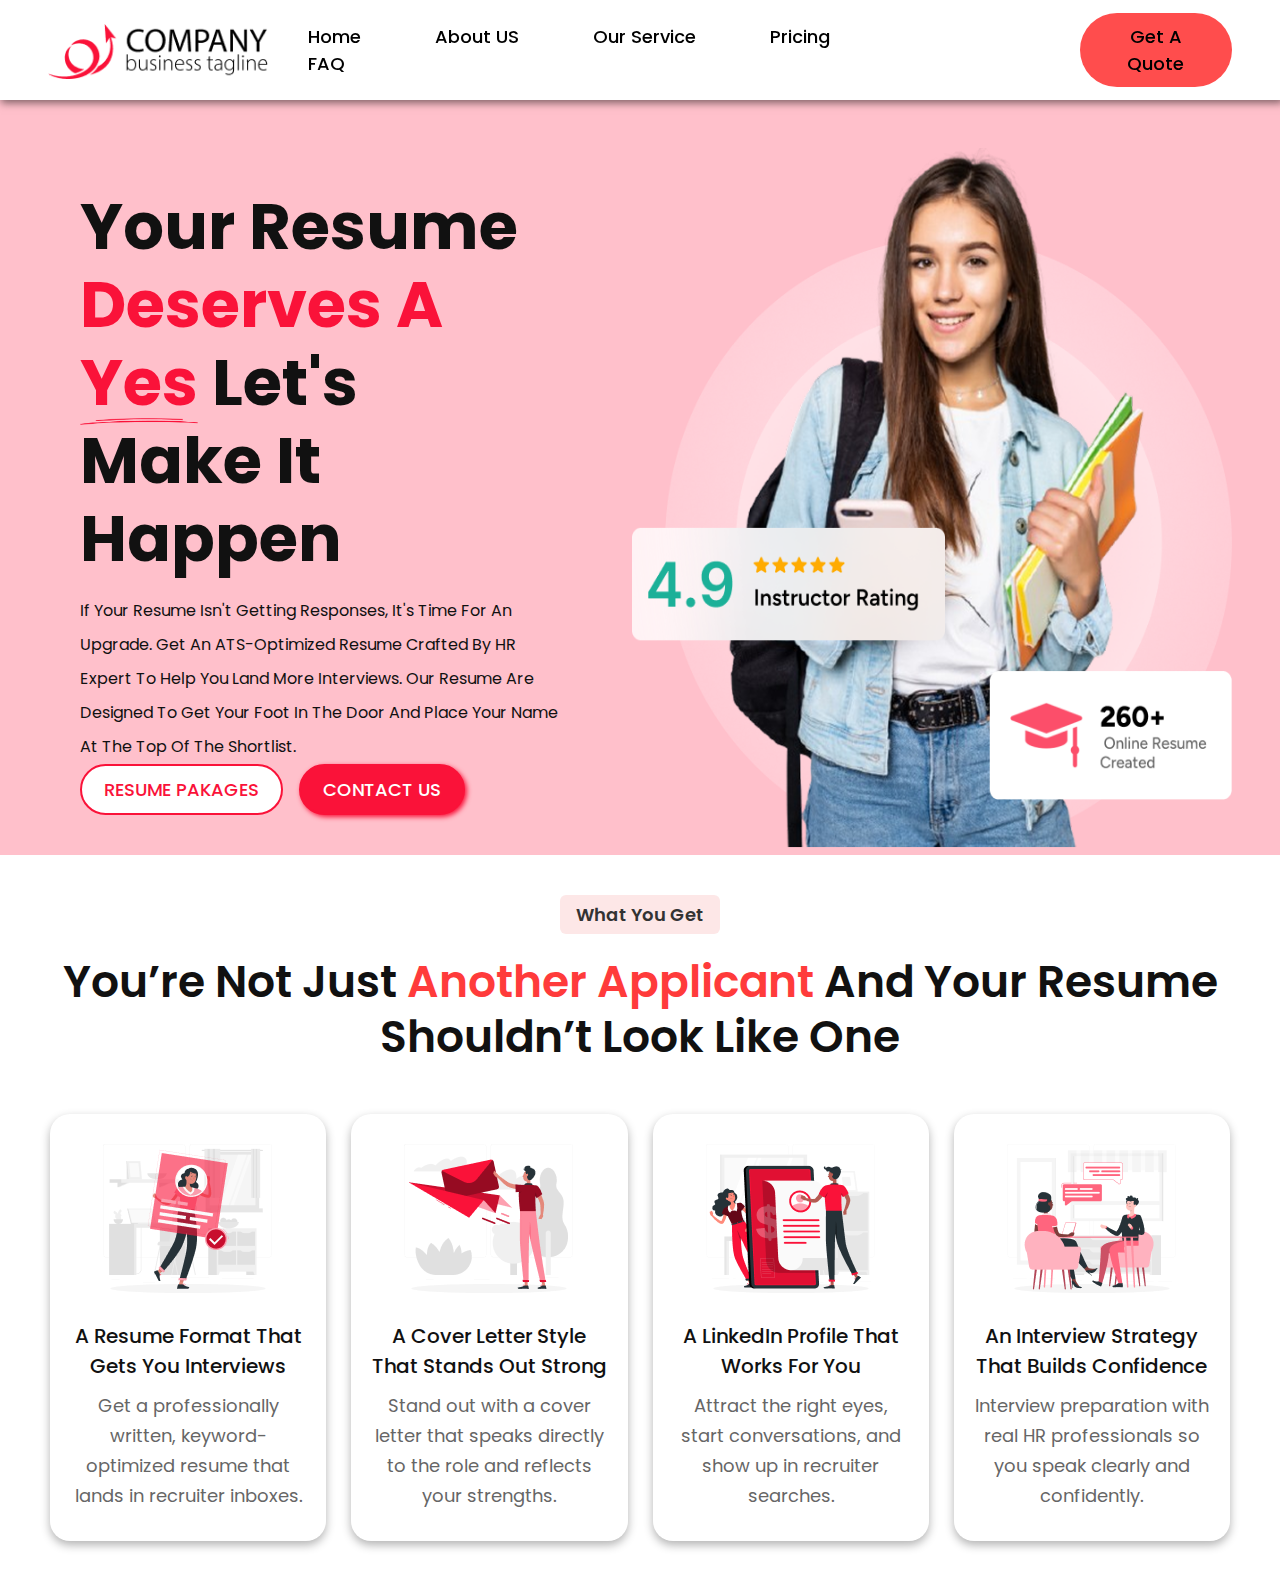
<file: index.html>
<!DOCTYPE html>
<html lang="en">
  <head>
    <meta charset="UTF-8" />
    <meta name="viewport" content="width=device-width, initial-scale=1.0" />
    <title>CBT-Organization</title>

    <link
      href="https://fonts.googleapis.com/css2?family=Poppins:wght@400;500;600;700&display=swap"
      rel="stylesheet"
    />

    <link rel="stylesheet" href="index.css" />

    <script>
      function toggleMenu() {
        const mobileNav = document.querySelector(".mobile-nav");
        mobileNav.classList.toggle("active");
      }
    </script>
  </head>
  <body>
    <header>
      <div class="logo">
        <div class="logo-img"><img src="Assets/CompanyLogo.png" alt="" /></div>
      </div>

      <!-- Desktop nav -->
      <nav class="desktop-nav">
        <div class="nav-list">
          <a href="">Home</a>
          <a href="">About US</a>
          <a href="">Our Service</a>
          <a href="">Pricing</a>
          <a href="">FAQ</a>
        </div>
        <a href="" class="head_btn">Get A Quote</a>
      </nav>

      <!-- Mobile hamburger button -->
      <button class="menu-toggle" onclick="toggleMenu()">≡</button>

      <!-- Mobile nav (hidden by default, toggled via JS) -->
      <nav class="mobile-nav">
        <a href="" style="color: red">
          <img src="Assets/Home.png" alt="" /> Home</a
        >
        <a href=""> <img src="Assets/AboutUs.png" alt="" /> About US</a>
        <a href=""> <img src="Assets/OurServices.png" alt="" /> Our Service</a>
        <a href=""> <img src="Assets/Pricing.png" alt="" /> Pricing</a>
        <a href=""> <img src="Assets/FAQ.png" alt="" /> FAQ</a>
        <a href="" class="head_btn" style="color: #fff">CONTACT US</a>
      </nav>
    </header>

    <main>
      <section class="hero_section_one">
        <div class="textDiv">
          <!-- new code  -->

          <h1>
            Your Resume <br />
            <span class="highlight">Deserves A Yes</span> Let's <br />
            Make It Happen
          </h1>
          <!-- new code  -->

          <div class="para">
            <p>
              If Your Resume Isn't Getting Responses, It's Time For An Upgrade.
              Get An ATS-Optimized Resume Crafted By HR Expert To Help You Land
              More Interviews. Our Resume Are Designed To Get Your Foot In The
              Door And Place Your Name At The Top Of The Shortlist.
            </p>
          </div>

          <div class="hero_Btn">
            <a href="" style="background-color: #fff; color: #fa1239"
              >RESUME PAKAGES</a
            >
            <a href="" class="contactUs-btn" style="background-color: #fa1239; color: #fff"
              >CONTACT US</a
            >
          </div>
        </div>

        <div class="imageDiv">
          <img src="Assets/girl.png" alt="girl holding books and phone" />
        </div>
      </section>

      <section class="hero_section_Two">
        <div class="section-tag">What You Get</div>
        <h1>
          You’re Not Just <span>Another Applicant</span> And Your Resume
          Shouldn’t Look Like One
        </h1>

        <div class="cards">
          <div class="card">
            <img src="Assets/WhatYouGet-1.png" alt="Resume Icon" />
            <h3>A Resume Format That Gets You Interviews</h3>
            <p>
              Get a professionally written, keyword-optimized resume that lands
              in recruiter inboxes.
            </p>
          </div>

          <div class="card">
            <img src="Assets/WhatYouGet-2.png" alt="Cover Letter Icon" />
            <h3>A Cover Letter Style That Stands Out Strong</h3>
            <p>
              Stand out with a cover letter that speaks directly to the role and
              reflects your strengths.
            </p>
          </div>

          <div class="card">
            <img src="Assets/WhatYouGet-3.png" alt="LinkedIn Icon" />
            <h3>A LinkedIn Profile That Works For You</h3>
            <p>
              Attract the right eyes, start conversations, and show up in
              recruiter searches.
            </p>
          </div>

          <div class="card">
            <img src="Assets/WhatYouGet-4.png" alt="Interview Icon" />
            <h3>An Interview Strategy That Builds Confidence</h3>
            <p>
              Interview preparation with real HR professionals so you speak
              clearly and confidently.
            </p>
          </div>
        </div>
      </section>
    </main>
  </body>
</html>
</file>
<file: index.css>
body {
  background-color: #fff;
  color: #000;
  margin: 0;
  padding: 0;
  font-family: "Poppins", sans-serif;
  width: fit-content;
  /* height: 100vh; */
}

header {
  height: 100px;
  padding: 0 3rem;
  position: sticky;
  top: 0;
  z-index: 1000;
  background-color: #fff;
  display: flex;
  justify-content: space-between;
  align-items: center;
  box-shadow: 2px 2px 8px 1px rgba(0, 0, 0, 0.5);
}

.logo-img img {
  margin-top: 10px;
  height: 55px;
}

.nav-list {
  padding: 0 40px;
  margin-right: 80px;
}

.nav-list a {
  margin-right: 70px;
}

/* Desktop nav */
nav.desktop-nav {
  display: flex;
  align-items: center;
  gap: 20px;
}

nav.desktop-nav a {
  color: #000;
  text-decoration: none;
  font-weight: 500;
  font-size: 18px;
}

.head_btn {
  padding: 10px 25px;
  background-color: #ff4d4d;
  color: #fff;
  text-align: center;
  border-radius: 50px;
  text-decoration: none;
  transition: background-color 0.3s ease;
}

.head_btn:hover {
  background-color: #fa1239;
}

/* Mobile hamburger toggle - hidden on desktop */
.menu-toggle {
  display: none;
  font-size: 24px;
  color: #ff4d4d;
  cursor: pointer;
  background: none;
  border: none;
  padding: 0;
  line-height: 1;
}

/* Mobile nav - hidden by default */
.mobile-nav {
  display: none;
  position: absolute;
  top: 100%;
  left: 0;
  width: 100%;
  background-color: #fff;
  box-shadow: 0 2px 8px rgba(0, 0, 0, 0.1);
  flex-direction: column;

  padding: 1rem;
  z-index: 999;
  gap: 0.5rem;
}

.mobile-nav a {
  text-decoration: none;
  color: #000;
}

.mobile-nav.active {
  display: flex;
}

.mobile-nav a {
  padding: 0.5rem 0;
  font-size: 16px;
  text-align: center;
  width: 100%;
}

main {
  color: #111;
}

.hero_section_one {
  margin: 0;
  display: flex;
  padding: 3rem 3rem 0rem 5rem;
  background-color: pink;
  align-items: center;
  justify-content: space-between;
  gap: 4rem;
}

/* CSSS H!  !!JN!KKLNK!KL!J */

h1 {
  font-family: "Poppins", sans-serif;
  font-size: 64px;
  margin: 0 0 1rem 0;
  line-height: 78px;
  color: #111;
}

.highlight {
  position: relative;
  color: #ff2e4c; /* red color for the text */
  /* display: inline-block;s */
}

/* 👇 Adds your underline image */
.highlight::after {
  content: "";
  position: absolute;
  left: 0;
  bottom: -5px; /* adjust space below text */
  width: 100%;
  height: 22px; /* height of underline image */
  background: url("Assets/Underline.png") no-repeat center;
  margin-right: 50px;
  background-size: contain;
}

/* hdjfhdfuhufhi;fkl;f;klskf;;fkfkj */

.textDiv h1 span {
  color: #fa1239;
  line-height: 1px;
}

.textDiv .para p {
  margin: 0 0 2rem 0;
}

.textDiv .para p {
  font-weight: 400;
  font-size: 16px;
  line-height: 34px;
  margin: 0;
}

.hero_Btn {
  display: flex;
  gap: 1rem;
}

.hero_Btn a {
  display: inline-block;
  padding: 10px 22px;
  text-decoration: none;
  border-radius: 50px;
  border: 2px solid #fa1239;
  transition: all 0.3s ease;
  font-size: 18px;
  font-weight: 500;
}

.hero_Btn a:first-child {
  background-color: #fff;
  color: #fa1239;
}

.hero_Btn a:last-child {
  background-color: #fa1239;
  color: #fff;
  box-shadow: 2px 2px 5px #fa1239;
}

.imageDiv img {
  width: 600px;
  height: 700px;
}

/* hero_Section_Two Css Design */
.hero_section_Two {
  max-width: 1255px;
  margin: auto;
  text-align: center;
  padding: 40px 50px;
}

.section-tag {
  display: inline-block;
  background: #fde7e7;
  color: #333;
  font-size: 18px;
  font-weight: 600;
  border-radius: 6px;
  padding: 6px 16px;
  margin-bottom: 20px;
}

.hero_section_Two h1 {
  font-size: 44px;
  font-weight: 600;
  line-height: 55px;
  margin-bottom: 50px;
}

.hero_section_Two h1 span {
  color: #ff3b3b;
}

.cards {
  display: grid;
  grid-template-columns: repeat(auto-fit, minmax(250px, 1fr));
  gap: 25px;
}

.card {
  background: #fff;
  border-radius: 20px;
  box-shadow: 0 4px 10px rgba(0, 0, 0, 0.3);
  padding: 30px 20px;
  transition: transform 0.3s ease;
  object-fit: contain;
}

.card:hover {
  transform: translateY(-5px);
}

.card h3 {
  font-size: 20px;
  font-weight: 500;
  margin-bottom: 10px;
  line-height: 30px;
}

.card p {
  font-size: 18px;
  color: #666;
  font-weight: 400;
  line-height: 30px;
  margin: 0;
}

/* Tablet adjustments */
@media (max-width: 768px) {
  header {
    padding: 1rem 1.5rem;
  }

  .logo {
    font-size: 20px;
  }

  nav.desktop-nav a {
    font-size: 14px;
    gap: 15px;
  }

  .hero_section_one {
    flex-direction: column;
    text-align: center;
    padding: 2rem 1rem;
    gap: 2rem;
  }

  .textDiv h1 {
    font-size: 48px;
  }

  .hero_Btn {
    justify-content: center;
  }

  .hero_section_Two h1 {
    font-size: 32px;
  }

  .cards {
    grid-template-columns: repeat(auto-fit, minmax(200px, 1fr));
    gap: 20px;
  }

  .menu-toggle {
    display: block;
  }

  nav.desktop-nav {
    display: none;
  }
}

/* Mobile adjustments for 375px screens */
@media (max-width: 376px) {
  body {
    width: 100%;
  }

  header {
    /* padding: 0.75rem 1rem; */
    height: 50px;
  }

  .logo-img {
    padding: 0;
    margin: 0;
  }
  .logo-img img {
    height: 40px;
    width: 150px;
  }

  nav.desktop-nav {
    display: none;
  }

  .menu-toggle {
    display: block;
    font-size: 50px;
    color: #000;
    cursor: pointer;
    background: none;
    border: none;
    padding: 0;
    line-height: 1;
  }

  .mobile-nav {
    display: none;
    position: absolute;
    top: 100%;
    right: 0;
    width: 100%;
    background: #fde7e7;
    box-shadow: 0 2px 8px rgba(0, 0, 0, 0.1);
    flex-direction: column;
    padding: 1rem;
    z-index: 999;
    gap: 0.5rem;
    opacity: 0.9;
  }

  .mobile-nav.active {
    display: flex;
    align-items: center;
    position: absolute;
    width: 80%;
    right: 0;
  }

  .mobile-nav.active a {
    display: flex;
    text-align: center;
    align-items: center;
    justify-content: start;
    gap: 25px;
    line-height: 2;
  }

  .mobile-nav a {
    display: flex;
    padding: 0.5rem 0;
    font-size: 16px;
    text-align: center;
  }

  .mobile-nav.active .head_btn {
    display: flex;
    justify-content: center;
    width: 50%;
    background-color: #fa1239;
    padding: 5px 10px;
  }

  .hero_section_one {
    flex-direction: column;
    padding: 12px 10px 0 10px;
    gap: 1rem;
  }

  .textDiv h1 {
    font-size: 32px;
    font-weight: 700;
    line-height: 50px;
  }

  .textDiv .para p {
    font-size: 16px;
    font-weight: 400;
    line-height: 34px;
    padding: 0 0.5rem;
    margin-bottom: 16px;
  }

  .hero_Btn {
    flex-direction: column;
    align-items: center;
    gap: 12px;
    margin-bottom: 16px;
  }

  .hero_Btn a {
    width: 50%;
    text-align: center;
    padding: 6px 16px;
    font-size: 18px;
    font-weight: 500;
  }

  .hero_Btn .contactUs-btn {
    width: 40%;
    margin-top: 10px;
  }

  .imageDiv img {
    width: 80%;
    height: 80%;
  }

  .hero_section_Two {
    padding: 20px 25px 40px;
  }

  .section-tag {
    font-size: 18px;
    font-weight: 600;
    padding: 4px 12px;
  }

  .hero_section_Two h1 {
    font-size: 30px;
    font-weight: 600;
    margin-bottom: 30px;
    line-height: 40px;
  }

  .cards {
    gap: 20px;
    padding: 0 0.5rem;
  }

  .card {
    padding: 20px 10px 50px 10px;
  }

  .card img {
    width: 40%;
    height: 40%;
  }

  .card h3 {
    margin: 5px;
    font-size: 20px;
    font-weight: 500;
    line-height: 30px;
  }

  .card p {
    margin-top: 10px;
    font-size: 18px;
    font-weight: 400;
    line-height: 30px;
  }

  .highlight::after {
    background-image: none;
  }
}
</file>
